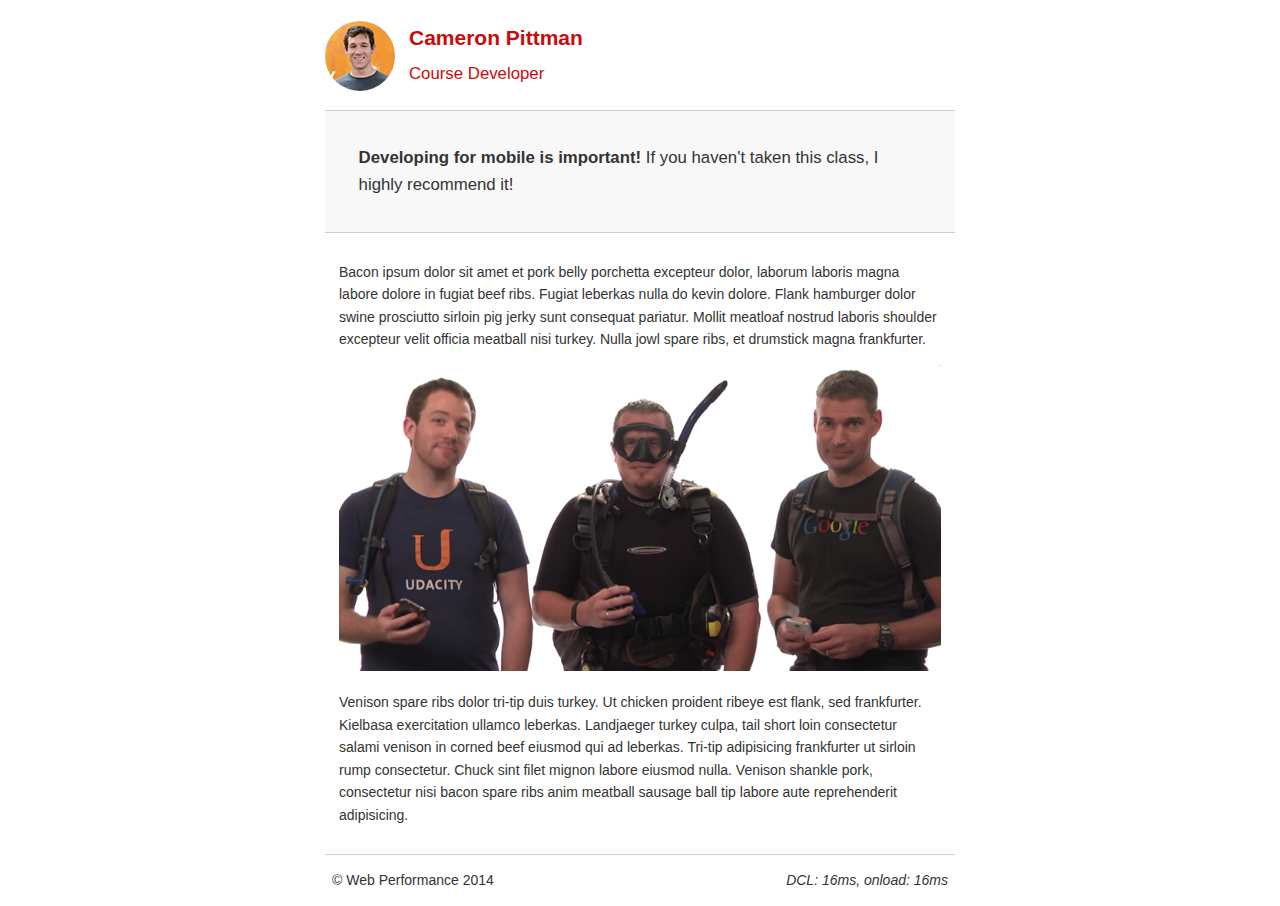
<file: project-mobile.html>
<!DOCTYPE html><html lang="en"> <head> <meta charset="utf-8"> <meta name="viewport" content="width=device-width, initial-scale=1"> <meta name="description" content=" FILL ME IN "> <meta name="author" content=" FILL ME IN "> <title>Cameron Pitman: Portfolio</title> <link href="css/style.css" rel="stylesheet"> <link href="css/print.css" rel="stylesheet"><script async src="http://www.google-analytics.com/analytics.js"></script> <script async src="js/perfmatters.js"></script> </head> <body> <header> <a href="/"><img src="img/profilepic.jpg"></a> <p>Cameron Pittman<br><span>Course Developer</span></p> </header> <div class="container"> <div class="hero"> <strong>Developing for mobile is important!</strong> If you haven't taken this class, I highly recommend it! </div> <div class="content"> <p>Bacon ipsum dolor sit amet et pork belly porchetta excepteur dolor, laborum laboris magna labore dolore in fugiat beef ribs. Fugiat leberkas nulla do kevin dolore. Flank hamburger dolor swine prosciutto sirloin pig jerky sunt consequat pariatur. Mollit meatloaf nostrud laboris shoulder excepteur velit officia meatball nisi turkey. Nulla jowl spare ribs, et drumstick magna frankfurter.</p> <img src="img/mobilewebdev.jpg"> <p>Venison spare ribs dolor tri-tip duis turkey. Ut chicken proident ribeye est flank, sed frankfurter. Kielbasa exercitation ullamco leberkas. Landjaeger turkey culpa, tail short loin consectetur salami venison in corned beef eiusmod qui ad leberkas. Tri-tip adipisicing frankfurter ut sirloin rump consectetur. Chuck sint filet mignon labore eiusmod nulla. Venison shankle pork, consectetur nisi bacon spare ribs anim meatball sausage ball tip labore aute reprehenderit adipisicing.</p> </div> <footer> <p>&copy; Web Performance 2014 <span id="crp-stats"></span></p> </footer><script> (function(w,g){w['GoogleAnalyticsObject']=g; w[g]=w[g]||function(){(w[g].q=w[g].q||[]).push(arguments)};w[g].l=1*new Date();})(window,'ga'); ga('create', 'UA-XXXX-Y');ga('send','pageview');</script></body></html>
</file>
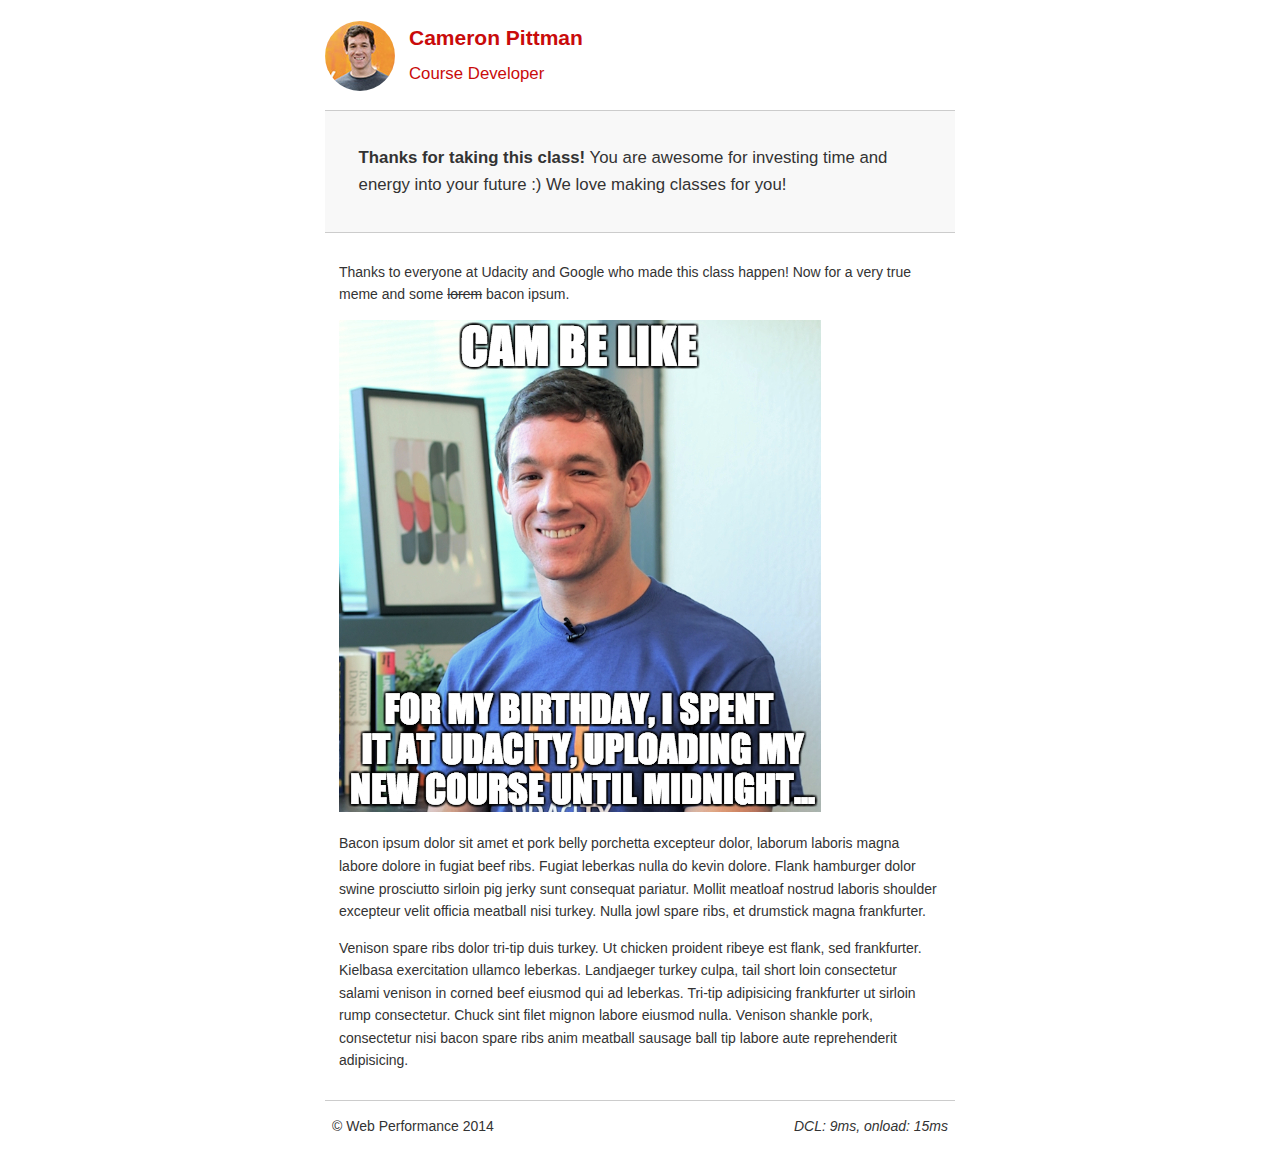
<file: project-webperf.html>
<!DOCTYPE html><html lang="en"> <head> <meta charset="utf-8"> <meta name="viewport" content="width=device-width, initial-scale=1"> <meta name="description" content=" FILL ME IN "> <meta name="author" content=" FILL ME IN "> <title>Cameron Pitman: Portfolio</title> <link href="css/style.css" rel="stylesheet"> <link href="css/print.css" rel="stylesheet"> <script async src="http://www.google-analytics.com/analytics.js"></script> <script async src="js/perfmatters.js"></script> </head> <body> <header> <a href="/"><img src="img/profilepic.jpg"></a> <p>Cameron Pittman<br><span>Course Developer</span></p> </header> <div class="container"> <div class="hero"> <strong>Thanks for taking this class!</strong> You are awesome for investing time and energy into your future :) We love making classes for you! </div> <div class="content"> <p>Thanks to everyone at Udacity and Google who made this class happen! Now for a very true meme and some <strike>lorem</strike> bacon ipsum.</p> <img src="img/cam_be_like.jpg"> <p>Bacon ipsum dolor sit amet et pork belly porchetta excepteur dolor, laborum laboris magna labore dolore in fugiat beef ribs. Fugiat leberkas nulla do kevin dolore. Flank hamburger dolor swine prosciutto sirloin pig jerky sunt consequat pariatur. Mollit meatloaf nostrud laboris shoulder excepteur velit officia meatball nisi turkey. Nulla jowl spare ribs, et drumstick magna frankfurter.</p> <p>Venison spare ribs dolor tri-tip duis turkey. Ut chicken proident ribeye est flank, sed frankfurter. Kielbasa exercitation ullamco leberkas. Landjaeger turkey culpa, tail short loin consectetur salami venison in corned beef eiusmod qui ad leberkas. Tri-tip adipisicing frankfurter ut sirloin rump consectetur. Chuck sint filet mignon labore eiusmod nulla. Venison shankle pork, consectetur nisi bacon spare ribs anim meatball sausage ball tip labore aute reprehenderit adipisicing.</p> </div> <footer> <p>&copy; Web Performance 2014 <span id="crp-stats"></span></p> </footer> <script> (function(w,g){w['GoogleAnalyticsObject']=g; w[g]=w[g]||function(){(w[g].q=w[g].q||[]).push(arguments)};w[g].l=1*new Date();})(window,'ga'); ga('create', 'UA-XXXX-Y'); ga('send', 'pageview'); </script> </body></html>
</file>
<file: css/style.css>
html{font-size:100%;overflow-y:scroll;-webkit-tap-highlight-color:rgba(0,0,0,0);-ms-text-size-adjust:100%;-webkit-text-size-adjust:none}body{margin:0;font-size:14px;line-height:1.61;font-weight:400}body,button,input,select,textarea{font-family:'Open Sans',sans-serif;color:#333}a{color:#12C}a:visited{color:#61C}a:focus{outline:thin dotted}a:hover,a:active{color:#c00;outline:0}b,strong{font-weight:700}pre,code{font-family:monospace,monospace;font-size:1em}ul,ol{margin:1em 0;padding:0 0 0 20px}img{border:0;max-width:100%}body{background:#fff}header,footer,.container{max-width:45em;margin:0 auto}header{padding:0 .5em;color:#C90B0B}header img{border-radius:40px;float:left}header p{font-size:1.5em;font-weight:700;padding-left:4em}header p span{font-size:.8em;font-weight:400}.hero{padding:2em;background-color:#f8f8f8;font-size:1.2em;border-bottom:1px solid #ccc;border-top:1px solid #ccc}.content{padding:1em}.content li{list-style-type:none;font-size:1.1em}li img{float:left;padding-right:1em}li p{font-size:.9em;font-style:italic}footer{padding:0 .5em;border-top:1px solid #ccc}footer span{float:right;font-style:italic}@media only screen and(max-width:480px){body{font-size:12px}header p{padding-left:4.5em}}
</file>
<file: css/print.css>
@media print{*{background:transparent!important;color:black!important;text-shadow:none!important;filter:none!important;-ms-filter:none!important;}a,a:visited{color:#444!important;text-decoration:underline;}a[href]:after{content:"(" attr(href) ")";}tr,img{page-break-inside:avoid;}img{max-width:100%!important;}@page{margin:.5cm;}p,h2,h3{orphans:3;widows:3;}h2,h3{page-break-after:avoid;}}
</file>
